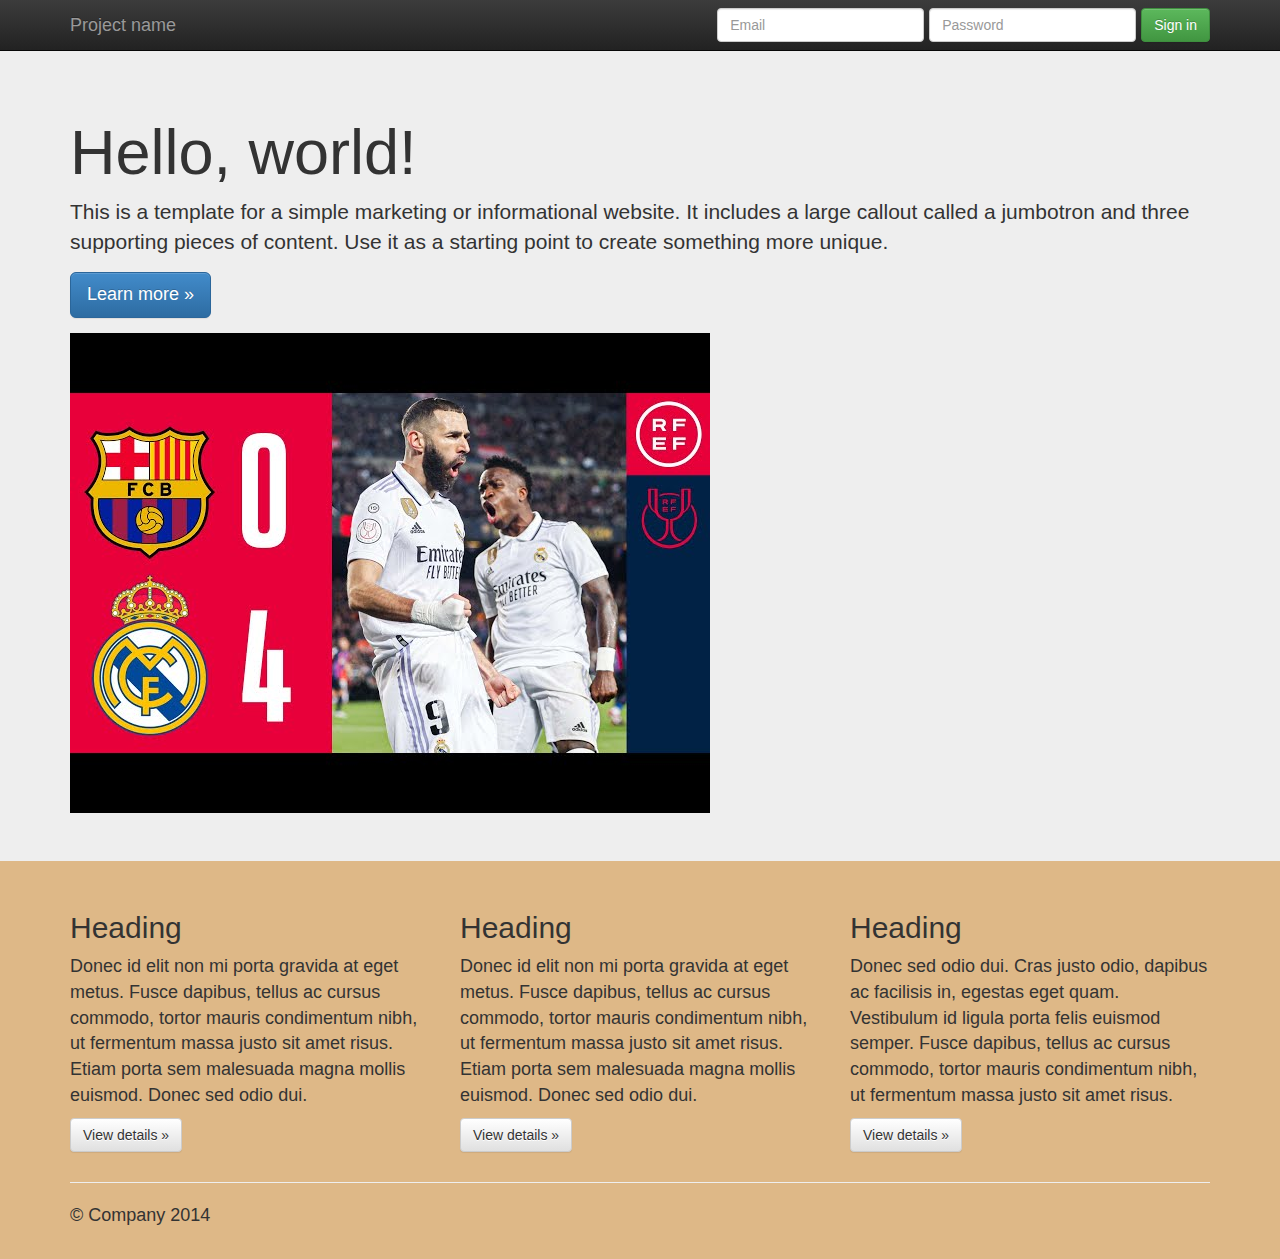
<file: index.html>
<!DOCTYPE html>
<!--[if lt IE 7]>      <html class="no-js lt-ie9 lt-ie8 lt-ie7"> <![endif]-->
<!--[if IE 7]>         <html class="no-js lt-ie9 lt-ie8"> <![endif]-->
<!--[if IE 8]>         <html class="no-js lt-ie9"> <![endif]-->
<!--[if gt IE 8]><!--> <html class="no-js"> <!--<![endif]-->
    <head>
        <meta charset="utf-8">
        <meta http-equiv="X-UA-Compatible" content="IE=edge,chrome=1">
        <title></title>
        <meta name="description" content="">
        <meta name="viewport" content="width=device-width, initial-scale=1">

        <link rel="stylesheet" href="css/bootstrap.min.css">
        <style>
            body {
                padding-top: 50px;
                padding-bottom: 20px;
            }
        </style>
        <link rel="stylesheet" href="css/bootstrap-theme.min.css">
        <link rel="stylesheet" href="css/main.css">

        <script src="js/vendor/modernizr-2.6.2-respond-1.1.0.min.js"></script>
    </head>
    <body>
        <!--[if lt IE 7]>
            <p class="browsehappy">You are using an <strong>outdated</strong> browser. Please <a href="http://browsehappy.com/">upgrade your browser</a> to improve your experience.</p>
        <![endif]-->
    <div class="navbar navbar-inverse navbar-fixed-top" role="navigation">
      <div class="container">
        <div class="navbar-header">
          <button type="button" class="navbar-toggle" data-toggle="collapse" data-target=".navbar-collapse">
            <span class="sr-only">Toggle navigation</span>
            <span class="icon-bar"></span>
            <span class="icon-bar"></span>
            <span class="icon-bar"></span>
          </button>
          <a class="navbar-brand" href="#">Project name</a>
        </div>
        <div class="navbar-collapse collapse">
          <form class="navbar-form navbar-right" role="form">
            <div class="form-group">
              <input type="text" placeholder="Email" class="form-control">
            </div>
            <div class="form-group">
              <input type="password" placeholder="Password" class="form-control">
            </div>
            <button type="submit" class="btn btn-success">Sign in</button>
          </form>
        </div><!--/.navbar-collapse -->
      </div>
    </div>

    <!-- Main jumbotron for a primary marketing message or call to action -->
    <div class="jumbotron">
      <div class="container">
        <h1>Hello, world!</h1>
        <p>This is a template for a simple marketing or informational website. It includes a large callout called a jumbotron and three supporting pieces of content. Use it as a starting point to create something more unique.</p>
        <p><a class="btn btn-primary btn-lg" role="button">Learn more &raquo;</a></p>
        <div>
          <img src="./img/4a0.jpg"/>
        </div>
      </div>
    </div>

    <div class="container">
      <!-- Example row of columns -->
      <div class="row">
        <div class="col-md-4">
          <h2>Heading</h2>
          <p>Donec id elit non mi porta gravida at eget metus. Fusce dapibus, tellus ac cursus commodo, tortor mauris condimentum nibh, ut fermentum massa justo sit amet risus. Etiam porta sem malesuada magna mollis euismod. Donec sed odio dui. </p>
          <p><a class="btn btn-default" href="#" role="button">View details &raquo;</a></p>
        </div>
        <div class="col-md-4">
          <h2>Heading</h2>
          <p>Donec id elit non mi porta gravida at eget metus. Fusce dapibus, tellus ac cursus commodo, tortor mauris condimentum nibh, ut fermentum massa justo sit amet risus. Etiam porta sem malesuada magna mollis euismod. Donec sed odio dui. </p>
          <p><a class="btn btn-default" href="#" role="button">View details &raquo;</a></p>
       </div>
        <div class="col-md-4">
          <h2>Heading</h2>
          <p>Donec sed odio dui. Cras justo odio, dapibus ac facilisis in, egestas eget quam. Vestibulum id ligula porta felis euismod semper. Fusce dapibus, tellus ac cursus commodo, tortor mauris condimentum nibh, ut fermentum massa justo sit amet risus.</p>
          <p><a class="btn btn-default" href="#" role="button">View details &raquo;</a></p>
        </div>
      </div>

      <hr>

      <footer>
        <p>&copy; Company 2014</p>
      </footer>
    </div> <!-- /container -->        <script src="//ajax.googleapis.com/ajax/libs/jquery/1.11.0/jquery.min.js"></script>
        <script>window.jQuery || document.write('<script src="js/vendor/jquery-1.11.0.min.js"><\/script>')</script>

        <script src="js/vendor/bootstrap.min.js"></script>

        <script src="js/plugins.js"></script>
        <script src="js/main.js"></script>

        <!-- Google Analytics: change UA-XXXXX-X to be your site's ID. -->
        <script>
            (function(b,o,i,l,e,r){b.GoogleAnalyticsObject=l;b[l]||(b[l]=
            function(){(b[l].q=b[l].q||[]).push(arguments)});b[l].l=+new Date;
            e=o.createElement(i);r=o.getElementsByTagName(i)[0];
            e.src='//www.google-analytics.com/analytics.js';
            r.parentNode.insertBefore(e,r)}(window,document,'script','ga'));
            ga('create','UA-XXXXX-X');ga('send','pageview');
        </script>
    </body>
</html>
</file>
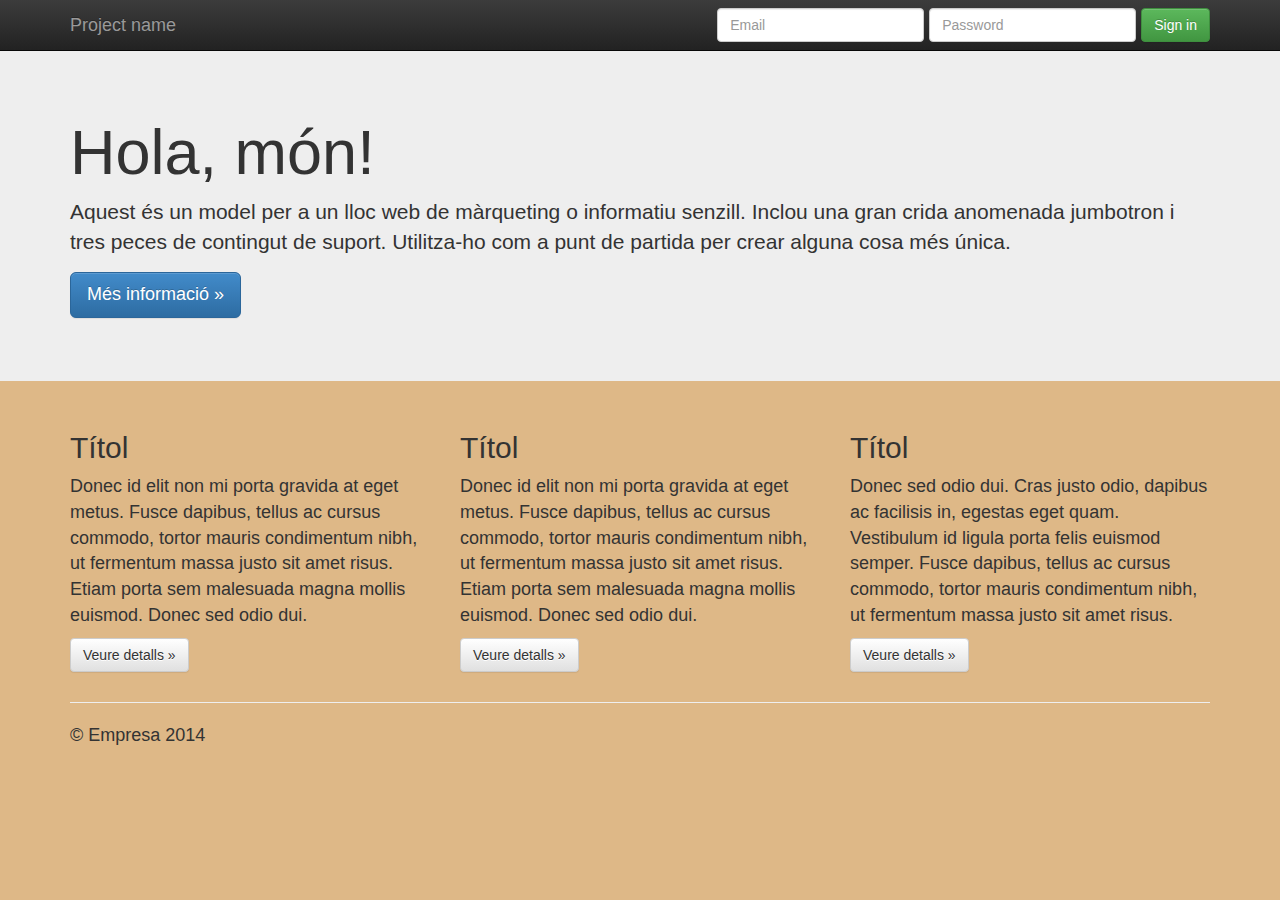
<file: webcat/index.html>
<!DOCTYPE html>
<!--[if lt IE 7]>      <html class="no-js lt-ie9 lt-ie8 lt-ie7"> <![endif]-->
<!--[if IE 7]>         <html class="no-js lt-ie9 lt-ie8"> <![endif]-->
<!--[if IE 8]>         <html class="no-js lt-ie9"> <![endif]-->
<!--[if gt IE 8]><!--> <html class="no-js"> <!--<![endif]-->
    <head>
        <meta charset="utf-8">
        <meta http-equiv="X-UA-Compatible" content="IE=edge,chrome=1">
        <title></title>
        <meta name="description" content="">
        <meta name="viewport" content="width=device-width, initial-scale=1">

        <link rel="stylesheet" href="css/bootstrap.min.css">
        <style>
            body {
                padding-top: 50px;
                padding-bottom: 20px;
            }
        </style>
        <link rel="stylesheet" href="css/bootstrap-theme.min.css">
        <link rel="stylesheet" href="css/main.css">

        <script src="js/vendor/modernizr-2.6.2-respond-1.1.0.min.js"></script>
    </head>
    <body>
        <!--[if lt IE 7]>
            <p class="browsehappy">You are using an <strong>outdated</strong> browser. Please <a href="http://browsehappy.com/">upgrade your browser</a> to improve your experience.</p>
        <![endif]-->
    <div class="navbar navbar-inverse navbar-fixed-top" role="navigation">
      <div class="container">
        <div class="navbar-header">
          <button type="button" class="navbar-toggle" data-toggle="collapse" data-target=".navbar-collapse">
            <span class="sr-only">Toggle navigation</span>
            <span class="icon-bar"></span>
            <span class="icon-bar"></span>
            <span class="icon-bar"></span>
          </button>
          <a class="navbar-brand" href="#">Project name</a>
        </div>
        <div class="navbar-collapse collapse">
          <form class="navbar-form navbar-right" role="form">
            <div class="form-group">
              <input type="text" placeholder="Email" class="form-control">
            </div>
            <div class="form-group">
              <input type="password" placeholder="Password" class="form-control">
            </div>
            <button type="submit" class="btn btn-success">Sign in</button>
          </form>
        </div><!--/.navbar-collapse -->
      </div>
    </div>

    <!-- Main jumbotron for a primary marketing message or call to action -->
    <div class="jumbotron">
      <div class="container">
        <h1>Hola, món!</h1>
        <p>Aquest és un model per a un lloc web de màrqueting o informatiu senzill. Inclou una gran crida anomenada jumbotron i tres peces de contingut de suport. Utilitza-ho com a punt de partida per crear alguna cosa més única.</p>
        <p><a class="btn btn-primary btn-lg" role="button">Més informació &raquo;</a></p>
      </div>
    </div>
    
    <div class="container">
      <!-- Exemple de fila de columnes -->
      <div class="row">
        <div class="col-md-4">
          <h2>Títol</h2>
          <p>Donec id elit non mi porta gravida at eget metus. Fusce dapibus, tellus ac cursus commodo, tortor mauris condimentum nibh, ut fermentum massa justo sit amet risus. Etiam porta sem malesuada magna mollis euismod. Donec sed odio dui.</p>
          <p><a class="btn btn-default" href="#" role="button">Veure detalls &raquo;</a></p>
        </div>
        <div class="col-md-4">
          <h2>Títol</h2>
          <p>Donec id elit non mi porta gravida at eget metus. Fusce dapibus, tellus ac cursus commodo, tortor mauris condimentum nibh, ut fermentum massa justo sit amet risus. Etiam porta sem malesuada magna mollis euismod. Donec sed odio dui.</p>
          <p><a class="btn btn-default" href="#" role="button">Veure detalls &raquo;</a></p>
        </div>
        <div class="col-md-4">
          <h2>Títol</h2>
          <p>Donec sed odio dui. Cras justo odio, dapibus ac facilisis in, egestas eget quam. Vestibulum id ligula porta felis euismod semper. Fusce dapibus, tellus ac cursus commodo, tortor mauris condimentum nibh, ut fermentum massa justo sit amet risus.</p>
          <p><a class="btn btn-default" href="#" role="button">Veure detalls &raquo;</a></p>
        </div>
      </div>
    
      <hr>
    
      <footer>
        <p>&copy; Empresa 2014</p>
      </footer>
    </div>
</file>
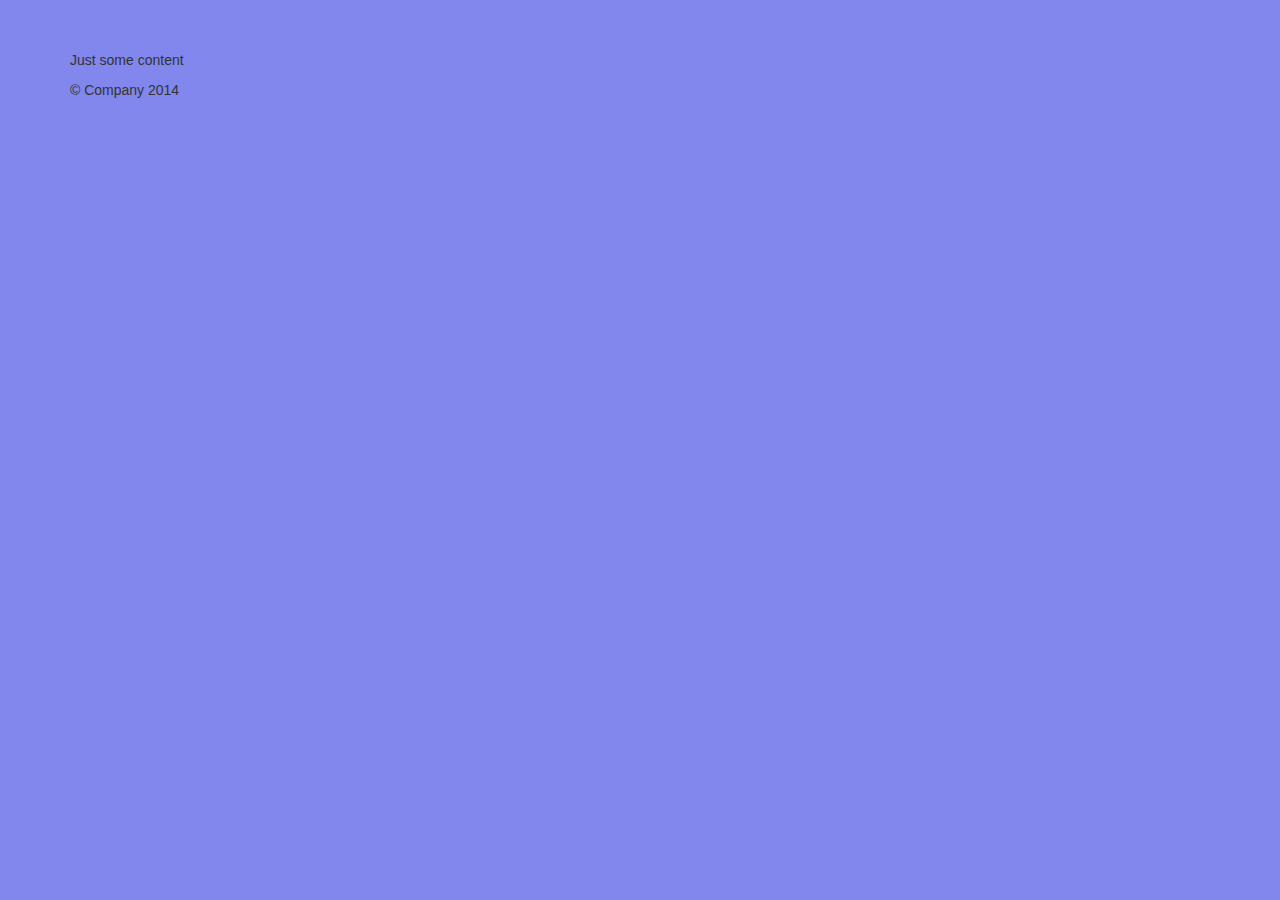
<file: simple.html>
<!DOCTYPE html>
<head>
	<title></title>
	<link rel="stylesheet" href="css/bootstrap.min.css">
	<style>
		body {
			padding-top: 50px;
			padding-bottom: 20px;
		}
	</style>
	<link rel="stylesheet" href="css/bootstrap-theme.min.css">
</head>
<body>
	<main class="container">
	<!-- Content Goes Here -->
		<p>
			Just some content
		</p>
	</main>
	<footer class="container">
		<p>&copy; Company 2014</p>
	</footer>
</body>
</html>
</file>
<file: css/main.css>
/* ==========================================================================
   Author's custom styles
   ========================================================================== */

body
{
   background-color: burlywood;
   font-size: large;
   font-weight: 400;

   background-image: url('https://pbs.twimg.com/profile_images/1684924665058238464/9VhmPpkG_400x400.jpg');
}
</file>
<file: webcat/css/main.css>
/* ==========================================================================
   Author's custom styles
   ========================================================================== */

body
{
   background-color: burlywood;
   font-size: large;
   font-weight: 400;

   background-image: url('https://pbs.twimg.com/profile_images/1684924665058238464/9VhmPpkG_400x400.jpg');
}
</file>
